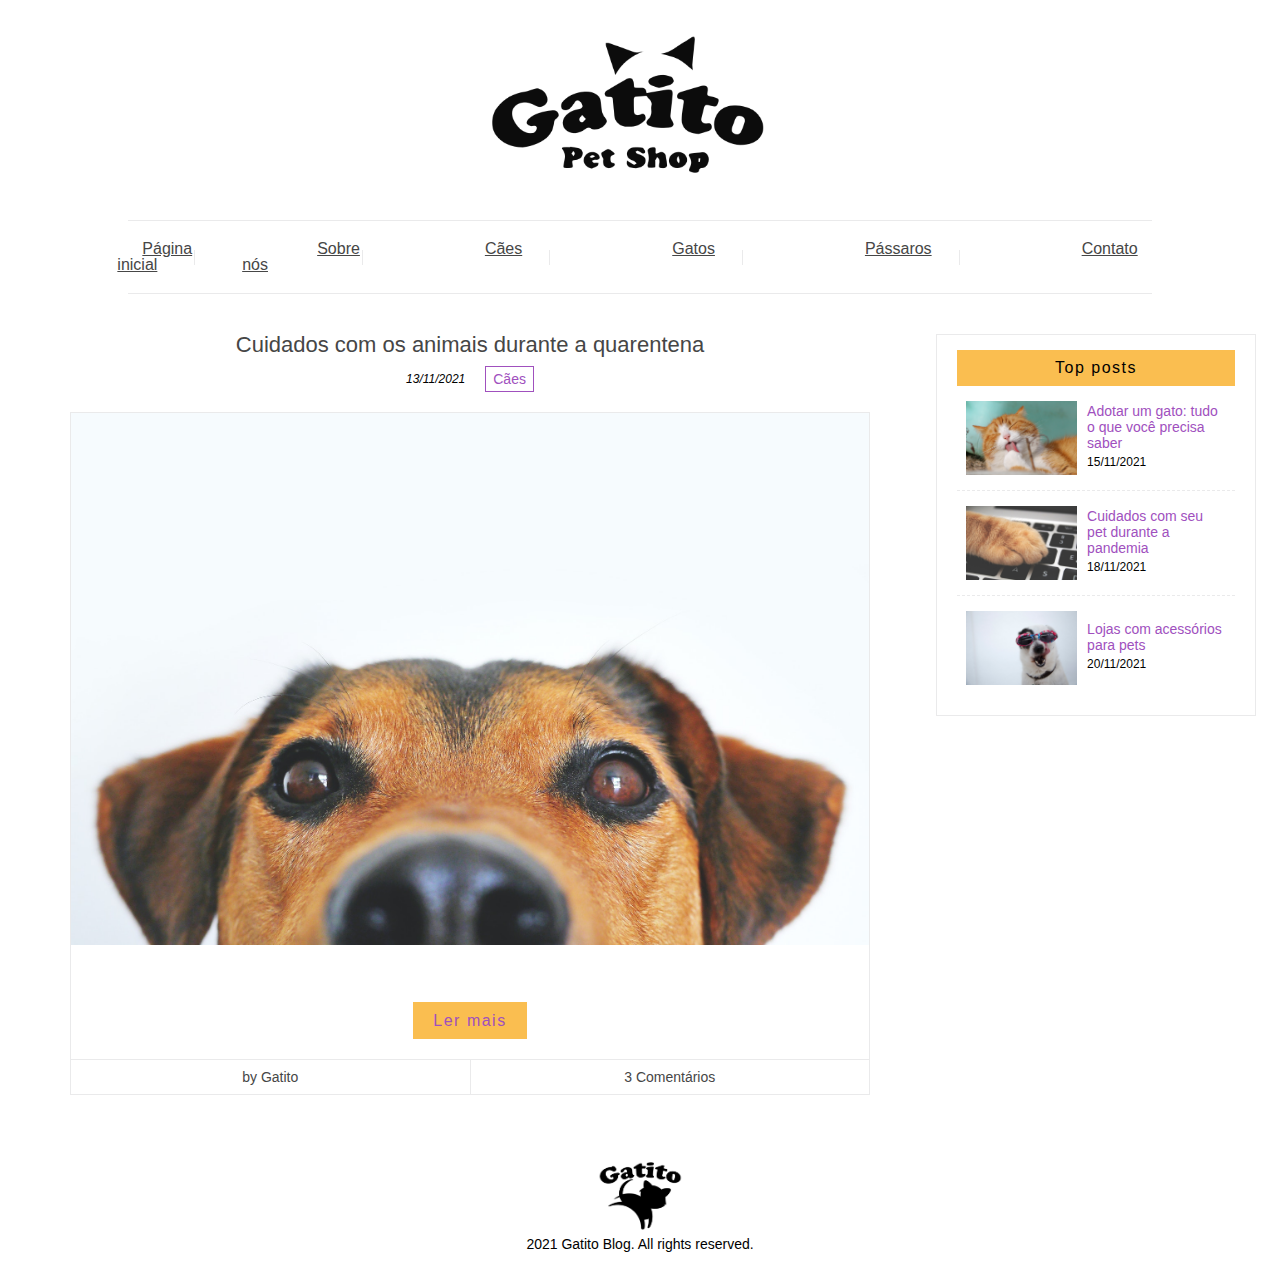
<file: projeto-sass/index.html>
<!DOCTYPE html>
<html lang="en">

<head>
    <meta charset="UTF-8">
    <meta http-equiv="X-UA-Compatible" content="IE=edge">
    <meta name="viewport" content="width=device-width, initial-scale=1.0">
    <title>Gatito Petshop</title>
    <link rel="stylesheet" href="css/reset.css">
    <link rel="stylesheet" href="css/style.css">
</head>

<body>
    <header class="header">
        <figure class="header__logo">
            <img src="assets/img/logo.png" alt="Logo da Gatito Petshop" class="header__img">
        </figure>
        <nav class="header__menu menu">
            <ul class="menu__list">
                <li class="menu__links"><a href="index.html" class="menu__link">Página inicial</li>
                <li class="menu__links"><a href="/index/about.html" class="menu__link">Sobre nós</li>
                <li class="menu__links"><a href="/index/collection.html" class="menu__link">Cães</li>
                <li class="menu__links"><a href="/index/collection.html" class="menu__link">Gatos</li>
                <li class="menu__links"><a href="/index/collection.html" class="menu__link">Pássaros</li>
                <li class="menu__links"><a href="/index/contact.html" class="menu__link">Contato</a></li>
            </ul>
        </nav>
    </header>
    <main class="main">
        <div class="main__content">
            <article class="main__post">
                <a href="article.html" class="main__title">Cuidados com os animais durante a quarentena</a>
                <div class="main__subtitle">
                    <p class="main__date">13/11/2021</p>
                    <span class="main__tag">Cães</span>
                </div>
                <div class="main__details">
                    <img src="./assets/img/dog.jpg" alt="Cachorro" class="main__img">
                    <p class="main__description"></p>
                    <a href="article.html" class="main__btn">Ler mais</a>
                    <div class="main__info">
                        <div class="main__author">
                            <p class="main__p">by Gatito</p>
                        </div>
                        <div class="main__comments">
                            <a href="coments.html" class="main__a">3 Comentários</a>
                        </div>
                    </div>
                </div>
            </article>
        </div>
        <div class="main__sidebar sidebar">
            <aside class="sidebar__top">
                <p class="sidebar__title">Top posts</p>
                <ul class="sidebar__posts">
                    <li class="sidebar__list">
                        <img class="sidebar__img" src="assets/img/cat.jpg" alt="gato">
                        <div class="sidebar__details">
                            <a class="sidebar__post-title" href="article.html">Adotar um gato: tudo o que você precisa
                                saber</a>
                            <p class="sidebar__post-date">15/11/2021</p>
                        </div>
                    </li>
                    <li class="sidebar__list">
                        <img class="sidebar__img" src="assets/img/pc.jpg" alt="gato">
                        <div class="sidebar__details">
                            <a class="sidebar__post-title" href="article.html">Cuidados com seu pet durante a pandemia</a>
                            <p class="sidebar__post-date">18/11/2021</p>
                        </div>
                    </li>
                    <li class="sidebar__list">
                        <img class="sidebar__img" src="assets/img/sun.jpg" alt="gato">
                        <div class="sidebar__details">
                            <a class="sidebar__post-title" href="article.html">Lojas com acessórios para pets</a>
                            <p class="sidebar__post-date">20/11/2021</p>
                        </div>
                    </li>
                </ul>
            </aside>
        </div>
    </main>
    <footer class="footer">
        <img src="./assets/img/footer-logo.png" alt="footer logo" class="footer__logo">
        <p class="footer__txt">2021 Gatito Blog. All rights reserved.</p>
    </footer>
</body>

</html>
</file>
<file: projeto-sass/css/style.css>
.article .breadcrumb__link, .main .sidebar__post-title {
  text-decoration: none;
}

.article .breadcrumb__link:hover, .main .sidebar__post-title:hover {
  text-decoration: underline;
}

.collection__tag, .collection__date, .main__tag, .main__date {
  margin-top: 0;
}

.main__a, .main__p, .main__subtitle {
  margin-top: 10px;
}

.contact {
  margin-top: 20px;
}

.article__h1, .about__h1 {
  margin-top: 5px;
}

.collection__tag, .collection__date, .main__tag, .main__date {
  margin-bottom: 0;
}

.article__h1, .about__h1, .main__a, .main__p {
  margin-bottom: 10px;
}

.article__img, .main__subtitle {
  margin-bottom: 20px;
}

.article__h1, .about__h1 {
  margin-left: 0;
}

.collection__tag, .collection__date, .main__tag, .main__date {
  margin-left: 10px;
}

.article__h1, .about__h1 {
  margin-right: 0;
}

.collection__tag, .collection__date, .main__tag, .main__date {
  margin-right: 10px;
}

.header {
  font-family: Arial, Helvetica, sans-serif;
}
.header__logo {
  text-align: center;
}
.header__img {
  max-width: 350px;
}
.header .menu__list {
  display: flex;
  justify-content: center;
  border-top: 1px solid #eaeaeb;
  border-bottom: 1px solid #eaeaeb;
  margin-left: auto;
  margin-right: auto;
}
@media (max-width: 767.98px) {
  .header .menu__list {
    width: 90%;
    padding: 15px 0;
    flex-wrap: wrap;
  }
}
@media (min-width: 767.98px) and (max-width: 1199.99px) {
  .header .menu__list {
    width: 80%;
    padding: 20px 0;
  }
}
@media (min-width: 1200px) {
  .header .menu__list {
    width: 80%;
    padding: 20px 0;
  }
}
.header .menu__links {
  position: relative;
}
@media (max-width: 767.98px) {
  .header .menu__links {
    padding: 5px 0;
  }
}
.header .menu__links:not(:last-child)::after {
  content: "";
  position: absolute;
  top: 0;
  bottom: 0;
  right: -3px;
  margin: auto;
  height: 15px;
  width: 1px;
  background-color: #eaeaeb;
}
.header .menu__link {
  padding: 0 25px;
  color: #464646;
}
.header .menu__link:hover {
  color: #A050BE;
}

.main {
  display: flex;
  justify-content: center;
  flex-wrap: wrap;
  font-family: Arial, Helvetica, sans-serif;
}
.main__content {
  width: 70%;
  padding: 40px 8px;
}
@media (max-width: 767.98px) {
  .main__content {
    width: 100%;
  }
}
.main__post {
  text-align: center;
  max-width: 800px;
  margin-left: auto;
  margin-right: auto;
}
.main__title {
  font-size: 1.375rem;
  text-decoration: none;
  color: #464646;
  letter-spacing: 1.5;
}
.main__title:hover {
  color: #A050BE;
}
.main__subtitle {
  display: flex;
  justify-content: center;
  align-items: center;
}
.main__date {
  font-size: 0.75rem;
  font-style: italic;
}
.main__tag {
  font-size: 0.875rem;
  padding: 5px 7px;
  color: #A050BE;
  border: 1px solid #A050BE;
}
.main__details {
  border: 1px solid #eaeaeb;
}
.main__img {
  width: 100%;
}
.main__description {
  padding: 40px 0 25px;
  max-width: 650px;
  margin-left: auto;
  margin-right: auto;
}
.main__btn {
  text-decoration: none;
  font-size: 1rem;
  letter-spacing: 1.5px;
  color: #A050BE;
  background-color: #FABE50;
  padding: 10px 20px;
  transition: 0.3s;
}
.main__btn:hover {
  color: #FABE50;
  background-color: #A050BE;
}
.main__info {
  display: flex;
  justify-content: space-between;
  align-items: center;
  border-top: 1px solid #eaeaeb;
  margin-top: 30px;
}
.main__author {
  width: 50%;
  border-right: 1px solid #eaeaeb;
}
.main__p {
  font-size: 0.875rem;
  color: #464646;
}
.main__comments {
  width: 50%;
}
.main__a {
  text-decoration: none;
  font-size: 0.875rem;
  color: #464646;
}
.main__a:hover {
  color: #A050BE;
}
.main__sidebar {
  width: 25%;
  padding: 40px 10px;
}
.main .sidebar__top {
  border: 1px solid #eaeaeb;
  padding: 15px 20px;
}
.main .sidebar__title {
  background-color: #FABE50;
  text-align: center;
  padding: 10px 20px;
  margin: 0;
  letter-spacing: 1.5px;
}
.main .sidebar__posts {
  margin: 0;
  padding: 0;
  list-style: none;
}
.main .sidebar__list {
  display: flex;
  justify-content: center;
  flex-wrap: wrap;
  align-items: center;
  padding: 15px 0;
}
.main .sidebar__list:not(:last-child) {
  border-bottom: 1px dashed #eaeaeb;
}
.main .sidebar__img {
  width: 40%;
}
.main .sidebar__details {
  width: 50%;
  padding-left: 10px;
}
.main .sidebar__post-title {
  font-size: 0.875rem;
  color: #A050BE;
}
.main .sidebar__post-date {
  font-size: 0.75rem;
  margin: 5px 0;
}

.about {
  width: 80%;
  margin: 0 auto 40px;
  font-family: Arial, Helvetica, sans-serif;
}
@media (max-width: 767.98px) {
  .about {
    width: 90%;
  }
}
.about__title {
  background-color: #eaeaeb;
  text-align: center;
  padding: 20px;
}
.about__h1 {
  font-size: 1.375rem;
  color: #464646;
  letter-spacing: 1px;
}
.about .breadcrumb {
  display: flex;
  justify-content: center;
  align-items: center;
}
.about .breadcrumb__link {
  font-size: 0.75rem;
  text-decoration: none;
  color: #464646;
}
.about .breadcrumb__link:hover {
  text-decoration: underline;
  color: #A050BE;
}
.about .breadcrumb__img {
  width: 10px;
  margin: 8px;
}
.about__img {
  width: 100%;
  margin-bottom: 20px;
}
.about__intro {
  font-weight: 100;
  color: #464646;
  width: 70%;
  margin: 30px auto;
  text-align: center;
  font-size: 1rem;
}
@media (max-width: 767.98px) {
  .about__intro {
    width: 90%;
  }
}
@media (min-width: 767.98px) and (max-width: 1199.99px) {
  .about__intro {
    width: 80%;
  }
}
.about__split {
  display: flex;
  justify-content: center;
  flex-wrap: wrap;
  align-items: center;
}
.about__img-description {
  width: 45%;
}
@media (max-width: 767.98px) {
  .about__img-description {
    width: 80%;
  }
}
.about__txt {
  width: calc(100% - 45%);
}
@media (max-width: 767.98px) {
  .about__txt {
    width: 90%;
    text-align: center;
  }
}
.about__p {
  font-size: 0.875rem;
  padding: 10px 20px;
  color: #464646;
}

.article {
  width: 80%;
  margin: 0 auto 40px;
  font-family: Arial, Helvetica, sans-serif;
}
@media (max-width: 767.98px) {
  .article {
    width: 90%;
  }
}
.article__title {
  background-color: #eaeaeb;
  text-align: center;
  padding: 20px;
}
.article__h1 {
  font-size: 1.375rem;
  color: #464646;
  letter-spacing: 1px;
}
.article .breadcrumb {
  display: flex;
  justify-content: center;
  align-items: center;
}
.article .breadcrumb__link {
  font-size: 0.75rem;
  color: #464646;
}
.article .breadcrumb__link:hover {
  color: #A050BE;
}
.article .breadcrumb__img {
  width: 10px;
  margin: 8px;
}
.article__img {
  width: 100%;
}
.article__details {
  display: flex;
  justify-content: center;
  align-items: center;
}
.article__date {
  margin: 0 10px;
  font-size: 0.75rem;
  font-style: italic;
}
.article__tag {
  font-size: 0.875rem;
  padding: 5px 7px;
  color: #A050BE;
  border: 1px solid #A050BE;
  margin: 0 10px;
}
.article__content {
  font-weight: 100;
  font-size: 0.875rem;
  color: #464646;
  padding: 10px 20px;
}

.collection {
  display: flex;
  flex-wrap: wrap;
  justify-content: center;
  align-items: center;
  width: 80%;
  margin-left: auto;
  margin-right: auto;
  font-family: Arial;
}
@media (max-width: 767.98px) {
  .collection {
    width: 90%;
  }
}
.collection__post {
  display: flex;
  flex-wrap: wrap;
  justify-content: center;
  align-items: center;
  width: 100%;
}
@media (max-width: 767.98px) {
  .collection__post {
    width: 100%;
  }
}
.collection__post.half {
  width: 50%;
}
@media (max-width: 767.98px) {
  .collection__post.half {
    width: 100%;
  }
}
.collection__figure {
  width: 50%;
}
.collection__img {
  width: 100%;
}
.collection__about {
  display: flex;
  flex-wrap: wrap;
  justify-content: center;
  align-items: center;
  width: 50%;
  text-align: center;
}
.collection__title {
  color: #464646;
  text-decoration: unset;
  letter-spacing: 1px;
  width: 100%;
  margin: 10px 0;
  font-size: 1.375rem;
}
@media (max-width: 767.98px) {
  .collection__title {
    font-size: 1rem;
  }
}
.collection__title.half {
  font-size: 1.125rem;
}
@media (max-width: 767.98px) {
  .collection__title.half {
    font-size: 1rem;
  }
}
.collection__title:hover {
  color: #A050BE;
  text-decoration: underline;
}
.collection__date {
  font-size: 0.75rem;
  font-style: italic;
  width: 20%;
}
@media (max-width: 767.98px) {
  .collection__date {
    font-size: 0.625rem;
  }
}
@media (min-width: 767.98px) and (max-width: 1199.99px) {
  .collection__date {
    width: 30%;
  }
}
.collection__tag {
  font-size: 0.875rem;
  width: 50px;
  padding: 5px 7px;
  color: #A050BE;
  border: 1px solid #A050BE;
}
@media (max-width: 767.98px) {
  .collection__tag {
    width: 30px;
    font-size: 0.75rem;
  }
}
@media (min-width: 767.98px) and (max-width: 1199.99px) {
  .collection__tag {
    width: 35px;
    font-size: 0.75rem;
  }
}
.collection__breadcrumb {
  background-color: #eaeaeb;
  text-align: center;
  padding: 30px;
  width: 100%;
  display: flex;
  justify-content: center;
  align-items: center;
}
.collection .breadcrumb__link {
  font-size: 1.125rem;
  text-decoration: unset;
  color: #464646;
  letter-spacing: 1px;
}
.collection .breadcrumb__link:hover {
  color: #A050BE;
  text-decoration: underline;
}
.collection .breadcrumb__img {
  width: 14px;
  margin: 10px;
}

.contact {
  display: flex;
  justify-content: center;
  align-items: center;
  flex-wrap: wrap;
  margin-left: auto;
  margin-right: auto;
  width: 90%;
}
.contact__figure {
  width: 50%;
}
.contact__img {
  width: 100%;
}
.contact__info {
  width: 40%;
  text-align: center;
  font-family: Arial, Helvetica, sans-serif;
}
.contact__p-1 {
  font-size: 2.5rem;
  padding-top: 5px;
}
.contact__p-2 {
  font-size: 1.25rem;
  padding-top: 10px;
}
.contact__p-3 {
  font-size: 0.8333333333rem;
  padding-top: 15px;
}
.contact__p-4 {
  font-size: 0.625rem;
  padding-top: 20px;
}

.footer {
  text-align: center;
  padding: 20px 0;
  font-family: Arial, Helvetica, sans-serif;
  position: relative;
  bottom: 0;
  left: 50%;
  transform: translateX(-50%);
}
.footer__logo {
  max-width: 100px;
}
.footer__txt {
  margin: auto;
  font-size: 0.875rem;
}

/*# sourceMappingURL=style.css.map */
</file>
